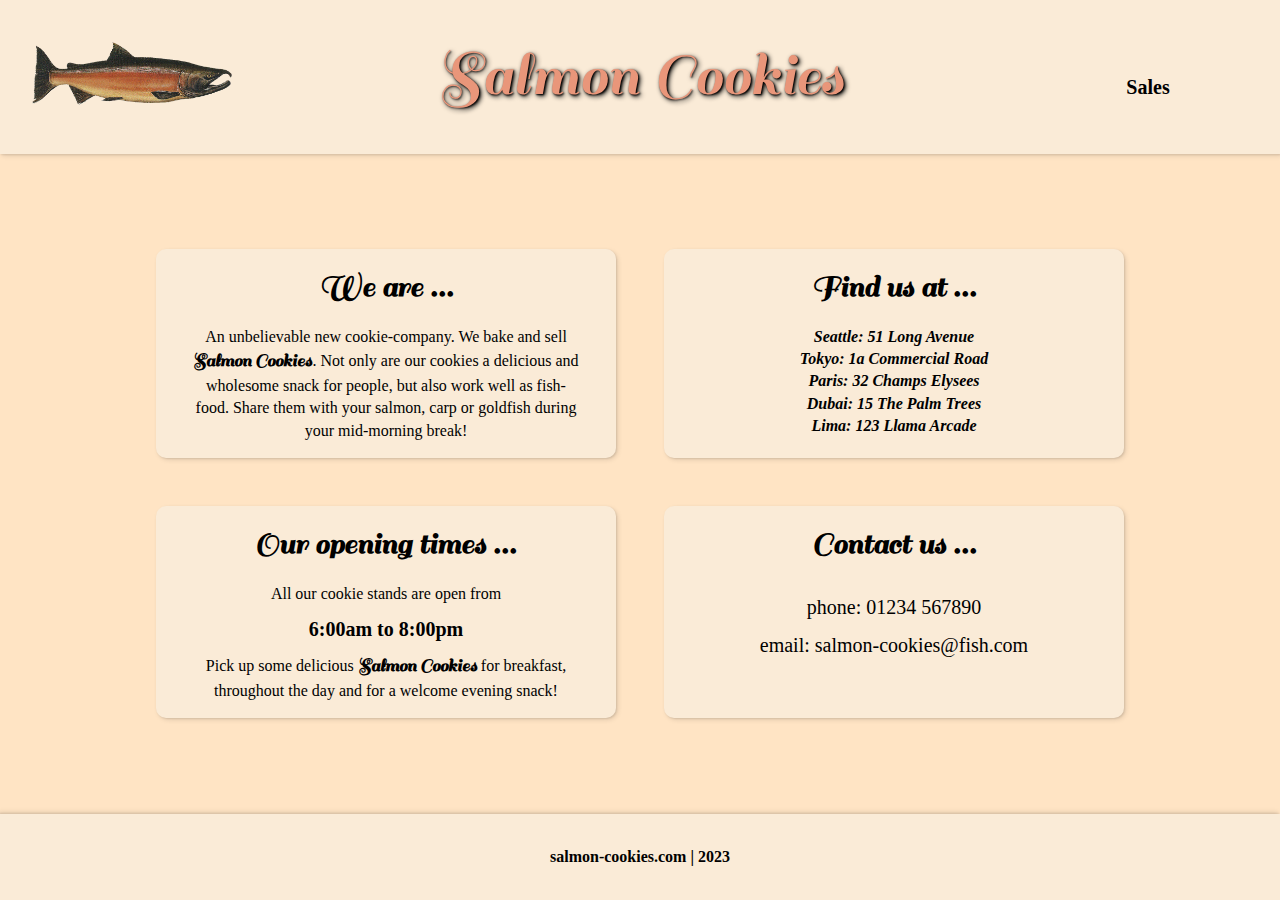
<file: index.html>
<!DOCTYPE html>
<html lang="en">
  <head>
    <meta charset="UTF-8" />
    <meta name="viewport" content="width=device-width, initial-scale=1.0" />
    <meta name="description" content="Salmon cookies are an innovative new cookie type, which are delicious for humans and fish.">
    <title>Document</title>
    <link rel="preconnect" href="https://fonts.googleapis.com" />
    <link rel="preconnect" href="https://fonts.gstatic.com" crossorigin />
    <link
      href="https://fonts.googleapis.com/css2?family=Sail&display=swap"
      rel="stylesheet"
    />
    <link rel="stylesheet" href="reset.css" />
    <link rel="stylesheet" href="style.css" />
  </head>
  <body>
    <div class="home-wrapper">
      <header>
        <div class="img-container">
          <img src="./images/salmon1.png" alt="salmon logo" />
        </div>
        <h1>Salmon Cookies</h1>
        <nav>
          <ul>
            <li><a href="sales.html">Sales</a></li>
          </ul>
        </nav>
      </header>
      <main>
        <div class="main-content">
          <article class="intro">
            <h2>We are ...</h2>
            <div class="article-div">
              <p>
                An unbelievable new cookie-company. We bake and sell
                <span class="header-font">Salmon Cookies</span>. Not only are
                our cookies a delicious and wholesome snack for people, but also
                work well as fish-food. Share them with your salmon, carp or
                goldfish during your mid-morning break!
              </p>
            </div>
          </article>
          <article class="locations">
            <h2>Find us at ...</h2>
            <div class="article-div">
              <p>
                <ul>
                  <li class="stand-location">Seattle: 51 Long Avenue</li>
                  <li class="stand-location">Tokyo: 1a Commercial Road</li>
                  <li class="stand-location">Paris: 32 Champs Elysees</li>
                  <li class="stand-location">Dubai: 15 The Palm Trees</li>
                  <li class="stand-location">Lima: 123 Llama Arcade</li>
                </ul>
              </p>
            </div>
          </article>
          <article class="hours">
            <h2>Our opening times ...</h2>
            <div class="article-div">
              <p>
                All our cookie stands are open from </p>
                <p class="bold">6:00am to 8:00pm</p>
                <p>Pick up some delicious <span class="header-font">Salmon Cookies</span> for breakfast, throughout the day and for a welcome evening snack!
              </p>
            </div>
          </article>
          <article class="contact">
            <h2>Contact us ...</h2>
            <div class="article-div">
              <p class="contact-p">
                phone: 01234 567890
              </p>
              <p class="contact-p">
                <a class="email-link" href="mailto:#">email: salmon-cookies@fish.com</a>
              </p>
            </div>
          </article>
        </div>
      </main>
      <footer>
        <p class="footer-text">salmon-cookies.com | 2023</p>
      </footer>
    </div>

    <!-- <script src="app.js"></script> -->
  </body>
</html>
</file>
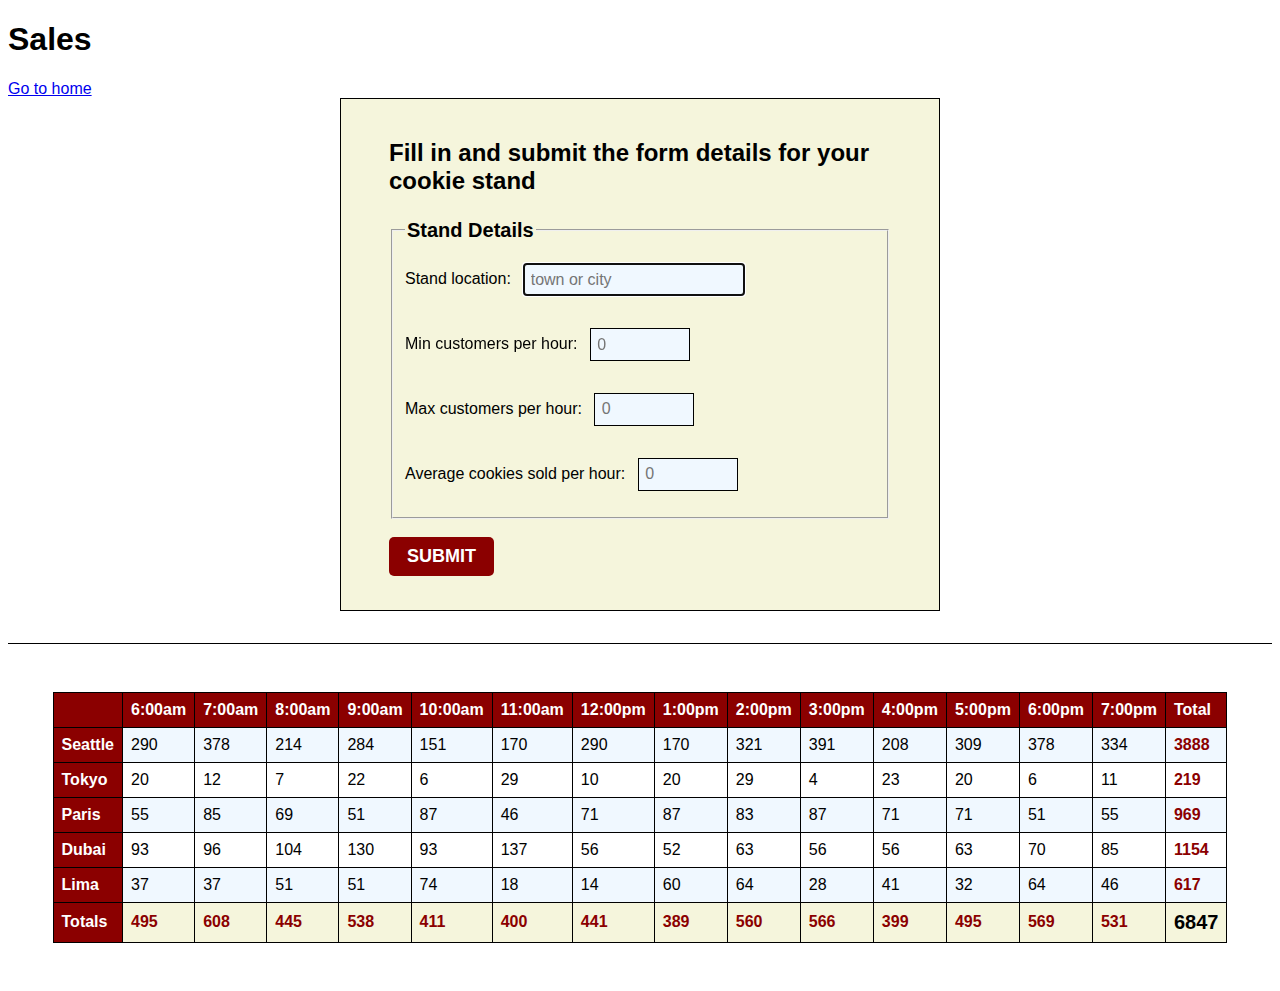
<file: sales.html>
<!DOCTYPE html>
<html lang="en">
  <head>
    <meta charset="UTF-8" />
    <meta name="viewport" content="width=device-width, initial-scale=1.0" />
    <title>Document</title>
    <link rel="stylesheet" href="style.css" />
  </head>
  <body>
    <div class="sales-wrapper">
      <h1>Sales</h1>
      <a href="index.html">Go to home</a>
      <div class="form-container">
        <form id="cookie-stand-form">
          <h3>Fill in and submit the form details for your cookie stand</h3>
          <fieldset>
            <legend>Stand Details</legend>
            <label for="location">Stand location:</label>
            <input
              type="text"
              id="location"
              name="location"
              required
              autofocus
              placeholder="town or city"
            /><br />
            <label for="min-customers">Min customers per hour:</label>
            <input
              type="number"
              id="min-customers"
              name="minCustomers"
              required
              placeholder="0"
            /><br />
            <label for="max-customers">Max customers per hour:</label>
            <input
              type="number"
              id="max-customers"
              name="maxCustomers"
              required
              placeholder="0"
            /><br />
            <label for="avg-cookies">Average cookies sold per hour:</label>
            <input
              type="number"
              step="0.1"
              id="avg-cookies"
              name="avgCookies"
              required
              placeholder="0"
            /><br />
          </fieldset>
          <button type="submit">SUBMIT</button>
        </form>
      </div>

      <div id="table-container"></div>
    </div>

    <script src="app.js"></script>
  </body>
</html>
</file>
<file: style.css>
/* font-family: 'Sail', cursive; */

* {
  box-sizing: border-box;
}

/* sales page */

/* form styles */

.form-container {
  border-bottom: 1px solid;
}

#cookie-stand-form {
  width: 600px;
  margin: 0 auto 2em auto;
  padding: 1em 3em;
  background-color: beige;
  border: 1px solid black;
}

legend {
  font-size: 1.25rem;
  font-weight: bold;
}

input {
  margin: 1em 0 1em 0.5em;
  padding: 0.4em;
  background-color: aliceblue;
  border: 1px solid black;
  font-size: 1rem;
}

input[type="number"] {
  width: 100px;
}

button[type="submit"] {
  padding: 0.5em 1em;
  font-family: inherit;
  background-color: darkred;
  color: white;
  font-size: 1.125rem;
  font-weight: bold;
  margin: 1em 0;
  border: none;
  border-radius: 5px;
  transition: all 0.5s;
}

button[type="submit"]:hover {
  background-color: brown;
  transform: scale(1.05);
}

h3 {
  font-size: 1.5rem;
  font-weight: bold;
}

/* table styles */

.sales-wrapper {
  font-family: Arial, Helvetica, sans-serif;
}

table,
th,
td {
  border: 1px solid black;
  border-collapse: collapse;
}

table {
  margin: 3rem auto;
}

th,
td {
  padding: 0.5rem;
}

th {
  background-color: darkred;
  color: white;
  text-align: left;
}

.highlight {
  color: darkred;
  font-weight: bold;
}

.location-row:nth-child(even) {
  background-color: aliceblue;
}

.footer-row {
  background-color: beige;
}

.total {
  font-weight: bold;
  font-size: 1.25rem;
}

/* home page */

.home-wrapper {
  font-family: Georgia, "Times New Roman", Times, serif;
  display: flex;
  flex-direction: column;
  min-height: 100vh;
  line-height: 1.4;
}

img {
  width: 100%;
}

/* header */

header {
  display: flex;
  flex-direction: column;
  padding: 2em;
  justify-content: space-between;
  align-items: center;
  text-align: center;
  background-color: antiquewhite;
  z-index: 10;
  /* box-shadow: 2px 2px 5px rgba(0, 0, 0, 0.2), 1px 1px 2px rgba(0, 0, 0, 0.2); */
}

@media (min-width: 800px) {
  header {
    flex-direction: row;
  }
}

header,
article {
  box-shadow: 2px 2px 5px rgba(0, 0, 0, 0.1), 1px 1px 2px rgba(0, 0, 0, 0.1);
}

nav ul {
  list-style: none;
  padding-top: 1em;
  font-weight: bold;
  font-size: 1.25rem;
}

nav a {
  text-decoration: none;
  color: black;
}

nav a:hover {
  text-decoration: underline;
}

nav,
.img-container {
  width: 200px;
}

/* main */

main {
  background-color: bisque;
  flex-grow: 1;
  /* border: 1px solid red; */
  display: flex;
  flex-direction: column;
}

.main-content {
  padding: 4em 0;
  width: 90%;
  max-width: 1500px;
  margin: 0 auto;
  flex-grow: 1;
  align-content: center;
  display: flex;
  flex-wrap: wrap;
  justify-content: center;
  gap: 3rem;
  /* border: 1px solid red; */
}

article {
  text-align: center;
  /* border: 1px solid red; */
  width: 460px;
  background-color: antiquewhite;
  padding: 1em;
  border-radius: 10px;
  flex-shrink: 1;
}

div.article-div {
  width: 90%;
  max-width: 400px;
  margin: 0 auto;
}

/* footer */

footer {
  padding: 2rem;
  background-color: antiquewhite;
  z-index: 10;
  box-shadow: -2px -2px 5px rgba(0, 0, 0, 0.1), -1px -1px 2px rgba(0, 0, 0, 0.1);
}

/* typography */

header h1 {
  font-family: "Sail", cursive;
  font-size: 4rem;
  color: darksalmon;
  text-shadow: 2px 2px 5px black, 1px 1px 2px black;
}

h2 {
  font-family: "Sail", cursive;
  font-size: 2rem;
  font-weight: bold;
  padding-bottom: 1rem;
}

p.footer-text {
  font-size: 1rem;
  font-weight: bold;
  text-align: center;
}

span.header-font {
  font-family: "Sail", cursive;
  font-size: 1.2rem;
  font-weight: bold;
}

p.bold {
  font-weight: bold;
  font-size: 1.25rem;
  margin: 0.5em 0;
}

.contact-p {
  font-size: 1.25rem;
  margin: 0.5em 0;
}

li.stand-location {
  font-style: oblique;
  font-weight: bold;
}

a.email-link {
  color: black;
  text-decoration: none;
}

a.email-link:hover {
  text-decoration: underline;
}

/* .article-div p {
  font-size: 1.25rem;
  f
} */
</file>
